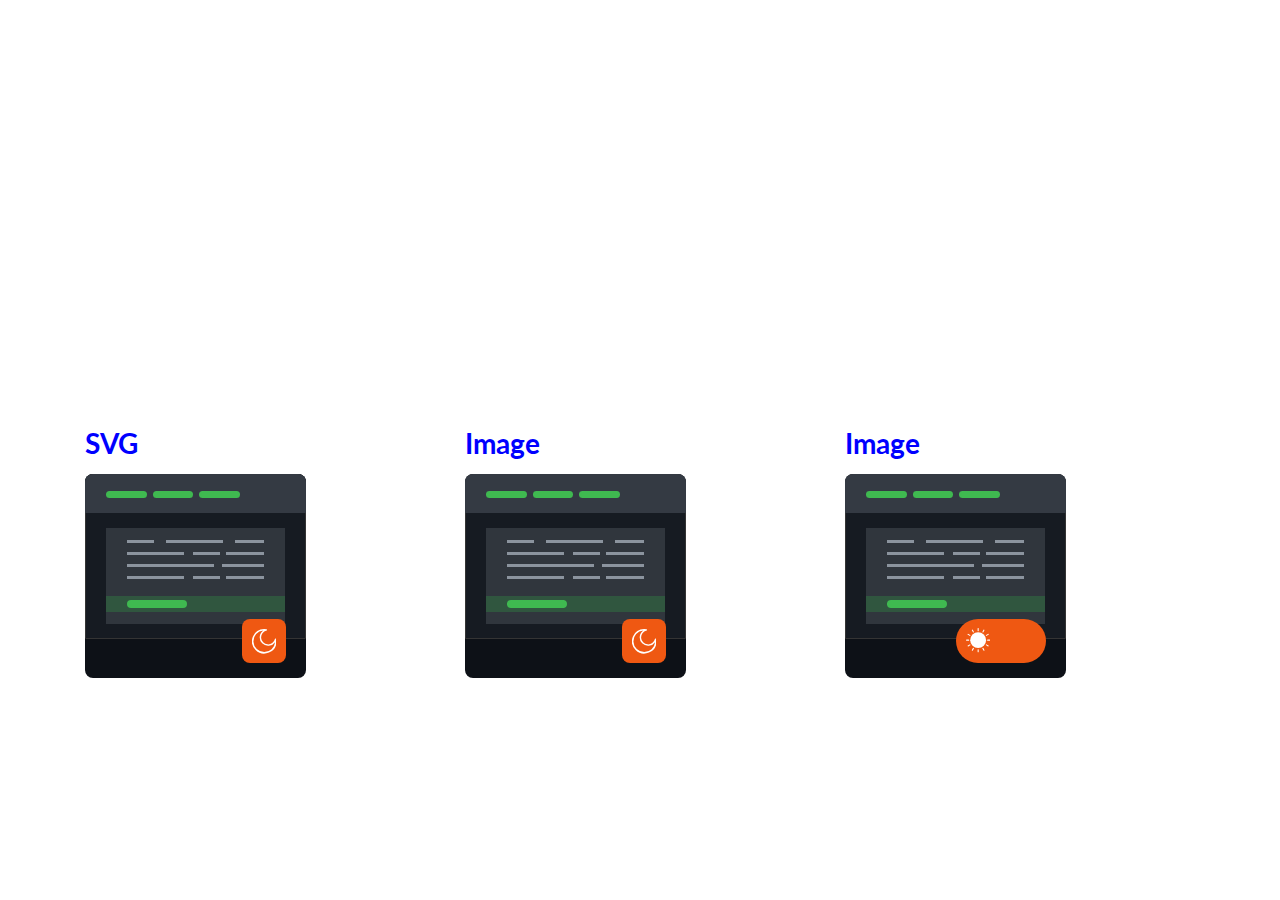
<file: index.html>
<!DOCTYPE html>
<!--[if lt IE 7]> <html class="no-js lt-ie9 lt-ie8 lt-ie7"> <![endif]-->
<!--[if IE 7]> <html class="no-js lt-ie9 lt-ie8"> <![endif]-->
<!--[if IE 8]> <html class="no-js lt-ie9"> <![endif]-->
<!--[if gt IE 8]> <!-->
<html lang="zxx">
<!--
<![endif]-->

<head>
    <!-- TITLE OF SITE -->
    <title>Dark and Light Bootstrap 5 Template</title>

    <meta charset="utf-8">
    <meta http-equiv="X-UA-Compatible" content="IE=edge">
    <meta name="description" content="Dark - White Bootstrap 5 Template">
    <meta name="keywords" content="Dark, Marketplace, multipage, responsive, html template">
    <meta name="author" content="digikon">
    <meta name="viewport" content="width=device-width, initial-scale=1, maximum-scale=1">

    <!-- Favicons -->
    <link rel="icon" type="image/png" href="images/favicon.png">


    <!-- CSS Begins
    ================================================== -->
    <!--BootStrap -->
    <link href="css/bootstrap.min.css" rel="stylesheet">
    <link href="css/normalize.css" rel="stylesheet">

    <!-- Main Style -->
    <link href="style.css" rel="stylesheet">
    <link href="css/responsive.css" rel="stylesheet">

    <!--[if IE]>
        <script src="https://cdnjs.cloudflare.com/ajax/libs/html5shiv/3.7.3/html5shiv.min.js"></script>
        <script src="https://cdnjs.cloudflare.com/ajax/libs/respond.js/1.4.2/respond.min.js"></script>
        <![endif]-->

</head>

<body>

    <section>
        <div class="container">
            <div class="row">
                <div class="col-md-4 col-sm-12">
                    <h3> SVG </h3>
                    <div class="darkwhitemode">
                        <label class="moon_btn">
                            <input type="checkbox" class="moon-toggle">
                            <svg id="moon" xmlns="http://www.w3.org/2000/svg" width="24.519" height="24.519"
                                viewBox="0 0 24.519 24.519">
                                <g id="Group_958" data-name="Group 958" transform="translate(0 0)">
                                    <path id="Path_676" data-name="Path 676"
                                        d="M24.312,10.009a.718.718,0,0,0-1.406-.03,6.977,6.977,0,1,1-8.366-8.366A.718.718,0,0,0,14.51.207,12.36,12.36,0,0,0,12.26,0,12.26,12.26,0,0,0,3.591,20.928,12.26,12.26,0,0,0,24.519,12.26,12.375,12.375,0,0,0,24.312,10.009ZM12.26,23.082a10.823,10.823,0,0,1-.908-21.608A8.412,8.412,0,1,0,23.045,13.168,10.838,10.838,0,0,1,12.26,23.082Z"
                                        transform="translate(0 0)" fill="#fff"></path>
                                </g>
                            </svg>
                        </label>
                        <!-- . moon button -->

                        <div class="darkwhite-box">
                            <svg xmlns="http://www.w3.org/2000/svg" width="221" height="204" viewBox="0 0 221 204">
                                <g id="Group_1820" data-name="Group 1820" transform="translate(-336 -1051)">
                                    <rect id="Rectangle_563" data-name="Rectangle 563" width="221" height="204" rx="8"
                                        transform="translate(336 1051)" fill="#0d1117"></rect>
                                    <g id="Rectangle_568" data-name="Rectangle 568" transform="translate(336 1051)"
                                        fill="#161b22" stroke="#343434" stroke-width="1">
                                        <path
                                            d="M8,0H213a8,8,0,0,1,8,8V165a0,0,0,0,1,0,0H0a0,0,0,0,1,0,0V8A8,8,0,0,1,8,0Z"
                                            stroke="none"></path>
                                        <path
                                            d="M8,.5H213A7.5,7.5,0,0,1,220.5,8V164a.5.5,0,0,1-.5.5H1a.5.5,0,0,1-.5-.5V8A7.5,7.5,0,0,1,8,.5Z"
                                            fill="none"></path>
                                    </g>
                                    <path id="Rectangle_564" data-name="Rectangle 564"
                                        d="M8,0H213a8,8,0,0,1,8,8V39a0,0,0,0,1,0,0H0a0,0,0,0,1,0,0V8A8,8,0,0,1,8,0Z"
                                        transform="translate(336 1051)" fill="#343a43"></path>
                                    <rect id="Rectangle_565" data-name="Rectangle 565" width="41" height="7" rx="3.5"
                                        transform="translate(357 1068)" fill="#3fb950"></rect>
                                    <rect id="Rectangle_566" data-name="Rectangle 566" width="40" height="7" rx="3.5"
                                        transform="translate(404 1068)" fill="#3fb950"></rect>
                                    <rect id="Rectangle_567" data-name="Rectangle 567" width="41" height="7" rx="3.5"
                                        transform="translate(450 1068)" fill="#3fb950"></rect>
                                    <rect id="Rectangle_569" data-name="Rectangle 569" width="179" height="96"
                                        transform="translate(357 1105)" fill="#30363d"></rect>
                                    <rect id="Rectangle_570" data-name="Rectangle 570" width="27" height="3"
                                        transform="translate(378 1117)" fill="#8b949e"></rect>
                                    <rect id="Rectangle_574" data-name="Rectangle 574" width="27" height="3"
                                        transform="translate(444 1129)" fill="#8b949e"></rect>
                                    <rect id="Rectangle_579" data-name="Rectangle 579" width="27" height="3"
                                        transform="translate(444 1153)" fill="#8b949e"></rect>
                                    <rect id="Rectangle_576" data-name="Rectangle 576" width="87" height="3"
                                        transform="translate(378 1141)" fill="#8b949e"></rect>
                                    <rect id="Rectangle_575" data-name="Rectangle 575" width="38" height="3"
                                        transform="translate(477 1129)" fill="#8b949e"></rect>
                                    <rect id="Rectangle_580" data-name="Rectangle 580" width="38" height="3"
                                        transform="translate(477 1153)" fill="#8b949e"></rect>
                                    <rect id="Rectangle_572" data-name="Rectangle 572" width="29" height="3"
                                        transform="translate(486 1117)" fill="#8b949e"></rect>
                                    <rect id="Rectangle_577" data-name="Rectangle 577" width="42" height="3"
                                        transform="translate(473 1141)" fill="#8b949e"></rect>
                                    <rect id="Rectangle_571" data-name="Rectangle 571" width="57" height="3"
                                        transform="translate(417 1117)" fill="#8b949e"></rect>
                                    <rect id="Rectangle_573" data-name="Rectangle 573" width="57" height="3"
                                        transform="translate(378 1129)" fill="#8b949e"></rect>
                                    <rect id="Rectangle_578" data-name="Rectangle 578" width="57" height="3"
                                        transform="translate(378 1153)" fill="#8b949e"></rect>
                                    <rect id="Rectangle_581" data-name="Rectangle 581" width="179" height="16"
                                        transform="translate(357 1173)" fill="#30563f"></rect>
                                    <rect id="Rectangle_582" data-name="Rectangle 582" width="60" height="8" rx="4"
                                        transform="translate(378 1177)" fill="#3fb950"></rect>
                                </g>
                            </svg>
                            <!-- ./ svg -->
                        </div>
                        <!-- ./ darkwhite-box -->
                    </div>
                    <!-- ./ darkwhitemode -->
                </div>
                <!-- ./ col-md-4 col-sm-12 -->

                <div class="col-md-4 col-sm-12">
                    <h3> Image</h3>
                    <div class="darkwhitemode-two">
                        <label class="moon_btn">
                            <input type="checkbox" class="moon-toggle-two">
                            <svg id="moon" xmlns="http://www.w3.org/2000/svg" width="24.519" height="24.519"
                                viewBox="0 0 24.519 24.519">
                                <g id="Group_958" data-name="Group 958" transform="translate(0 0)">
                                    <path id="Path_676" data-name="Path 676"
                                        d="M24.312,10.009a.718.718,0,0,0-1.406-.03,6.977,6.977,0,1,1-8.366-8.366A.718.718,0,0,0,14.51.207,12.36,12.36,0,0,0,12.26,0,12.26,12.26,0,0,0,3.591,20.928,12.26,12.26,0,0,0,24.519,12.26,12.375,12.375,0,0,0,24.312,10.009ZM12.26,23.082a10.823,10.823,0,0,1-.908-21.608A8.412,8.412,0,1,0,23.045,13.168,10.838,10.838,0,0,1,12.26,23.082Z"
                                        transform="translate(0 0)" fill="#fff"></path>
                                </g>
                            </svg>
                        </label>
                        <!-- . moon button -->

                        <div class="darkwhite-box">
                            <img src="images/dark.png" alt="">
                            <img src="images/white.png" alt="">
                        </div>
                        <!-- ./ darkwhite-box -->
                    </div>
                    <!-- ./ darkwhitemode two-->
                </div>
                <!-- ./ col-md-4 col-sm-12 -->

                <div class="col-md-4 col-sm-12">
                    <h3> Image </h3>
                    <div class="darkwhitemode-three">
                        <label class="moon_btn">
                            <input type="checkbox" class="moon-toggle-three">
                            <div class="dw-toggle-btn">
                                <svg xmlns="http://www.w3.org/2000/svg" width="24.312" height="24.312"
                                    viewBox="0 0 54.312 54.312">
                                    <circle id="style-1-light" cx="17.71" cy="17.71" r="17.71"
                                        transform="translate(9.446 9.446)" fill="#fff"></circle>
                                    <g id="Group_1174" data-name="Group 1174">
                                        <path id="style-1-light"
                                            d="M235.847,7.084A1.181,1.181,0,0,0,237.027,5.9V1.181a1.181,1.181,0,1,0-2.361,0V5.9A1.181,1.181,0,0,0,235.847,7.084Z"
                                            transform="translate(-208.691)" fill="#fff"></path>
                                        <path id="style-1-light"
                                            d="M235.847,426.667a1.181,1.181,0,0,0-1.181,1.181v4.723a1.181,1.181,0,0,0,2.361,0v-4.723A1.181,1.181,0,0,0,235.847,426.667Z"
                                            transform="translate(-208.691 -379.439)" fill="#fff"></path>
                                        <path id="style-1-light"
                                            d="M432.57,234.667h-4.723a1.181,1.181,0,1,0,0,2.361h4.723a1.181,1.181,0,0,0,0-2.361Z"
                                            transform="translate(-379.438 -208.692)" fill="#fff"></path>
                                        <path id="style-1-light"
                                            d="M7.084,235.847A1.181,1.181,0,0,0,5.9,234.666H1.181a1.181,1.181,0,1,0,0,2.361H5.9A1.181,1.181,0,0,0,7.084,235.847Z"
                                            transform="translate(0 -208.691)" fill="#fff"></path>
                                        <path id="style-1-light"
                                            d="M119.9,37.359a1.18,1.18,0,0,0,1.025.59,1.164,1.164,0,0,0,.59-.158,1.181,1.181,0,0,0,.432-1.613l-2.361-4.09a1.181,1.181,0,0,0-2.045,1.181Z"
                                            transform="translate(-104.395 -28.018)" fill="#fff"></path>
                                        <path id="style-1-light"
                                            d="M332.9,401.583a1.181,1.181,0,0,0-2.045,1.181l2.361,4.09a1.18,1.18,0,0,0,1.025.59,1.164,1.164,0,0,0,.59-.158,1.181,1.181,0,0,0,.432-1.613Z"
                                            transform="translate(-294.096 -356.612)" fill="#fff"></path>
                                        <path id="style-1-light"
                                            d="M402.117,121.864a1.164,1.164,0,0,0,.59-.158l4.09-2.361a1.181,1.181,0,0,0-1.095-2.092q-.044.023-.086.05l-4.09,2.361a1.181,1.181,0,0,0,.59,2.2v0Z"
                                            transform="translate(-356.557 -104.154)" fill="#fff"></path>
                                        <path id="style-1-light"
                                            d="M36.125,330.633l-4.09,2.361a1.181,1.181,0,0,0,.59,2.2,1.164,1.164,0,0,0,.59-.158l4.09-2.361a1.181,1.181,0,1,0-1.095-2.092q-.044.023-.086.05Z"
                                            transform="translate(-27.964 -293.873)" fill="#fff"></path>
                                        <path id="style-1-light"
                                            d="M31.67,119.325l4.09,2.361a1.164,1.164,0,0,0,.588.158,1.181,1.181,0,0,0,.59-2.2l-4.09-2.361a1.181,1.181,0,0,0-1.267,1.993q.042.027.086.05Z"
                                            transform="translate(-27.599 -104.135)" fill="#fff"></path>
                                        <path id="style-1-light"
                                            d="M406.453,332.976l-4.09-2.361a1.181,1.181,0,0,0-1.267,1.993c.028.018.057.034.086.05l4.09,2.361a1.164,1.164,0,0,0,.59.158,1.181,1.181,0,0,0,.59-2.2v0Z"
                                            transform="translate(-356.212 -293.855)" fill="#fff"></path>
                                        <path id="style-1-light"
                                            d="M331.27,37.793a1.164,1.164,0,0,0,.59.158,1.181,1.181,0,0,0,1.025-.59l2.361-4.09a1.181,1.181,0,0,0-2.045-1.181l-2.361,4.09A1.181,1.181,0,0,0,331.27,37.793Z"
                                            transform="translate(-294.078 -28.02)" fill="#fff"></path>
                                        <path id="style-1-light"
                                            d="M121.465,401.1a1.181,1.181,0,0,0-1.613.432l-2.361,4.09a1.181,1.181,0,0,0,.432,1.613,1.164,1.164,0,0,0,.59.158,1.181,1.181,0,0,0,1.025-.59l2.361-4.09a1.181,1.181,0,0,0-.434-1.612Z"
                                            transform="translate(-104.345 -356.557)" fill="#fff"></path>
                                    </g>
                                </svg>
                                <svg xmlns="http://www.w3.org/2000/svg" width="24.335" height="24.288"
                                    viewBox="0 0 52.335 55.288">
                                    <path id="style-1-light" data-name="moon (2)"
                                        d="M27.664,55.285A26.915,26.915,0,0,0,52.358,39.709a21.107,21.107,0,0,1-8.9,1.756A21.743,21.743,0,0,1,21.741,19.746,22.508,22.508,0,0,1,33.453.329,41.274,41.274,0,0,0,27.664,0a27.641,27.641,0,0,0,0,55.283Zm0,0"
                                        transform="translate(-0.023 0.001)" fill="#fff"></path>
                                </svg>
                            </div>
                        </label>
                        <!-- . moon button -->

                        <div class="darkwhite-box">
                            <img src="images/dark.png" alt="">
                            <img src="images/white.png" alt="">
                        </div>
                        <!-- ./ darkwhite-box -->
                    </div>
                    <!-- ./ darkwhitemode three-->
                </div>
                <!-- ./ col-md-4 col-sm-12 -->
            </div>
            <!-- ./row -->
        </div>
        <!-- ./container -->
    </section>
    <!-- End: Section
    ========================================-->



    <!-- Scripts
    ========================================-->
    <!-- jquery -->
    <script src="js/jquery-1.12.4.min.js"></script>
    <!-- Bootstrap -->
    <script src="js/bootstrap.min.js"></script>


    <!-- Custom Scripts
    ========================================-->
    <script src="js/main.js"></script>



</body>

</html>
</file>
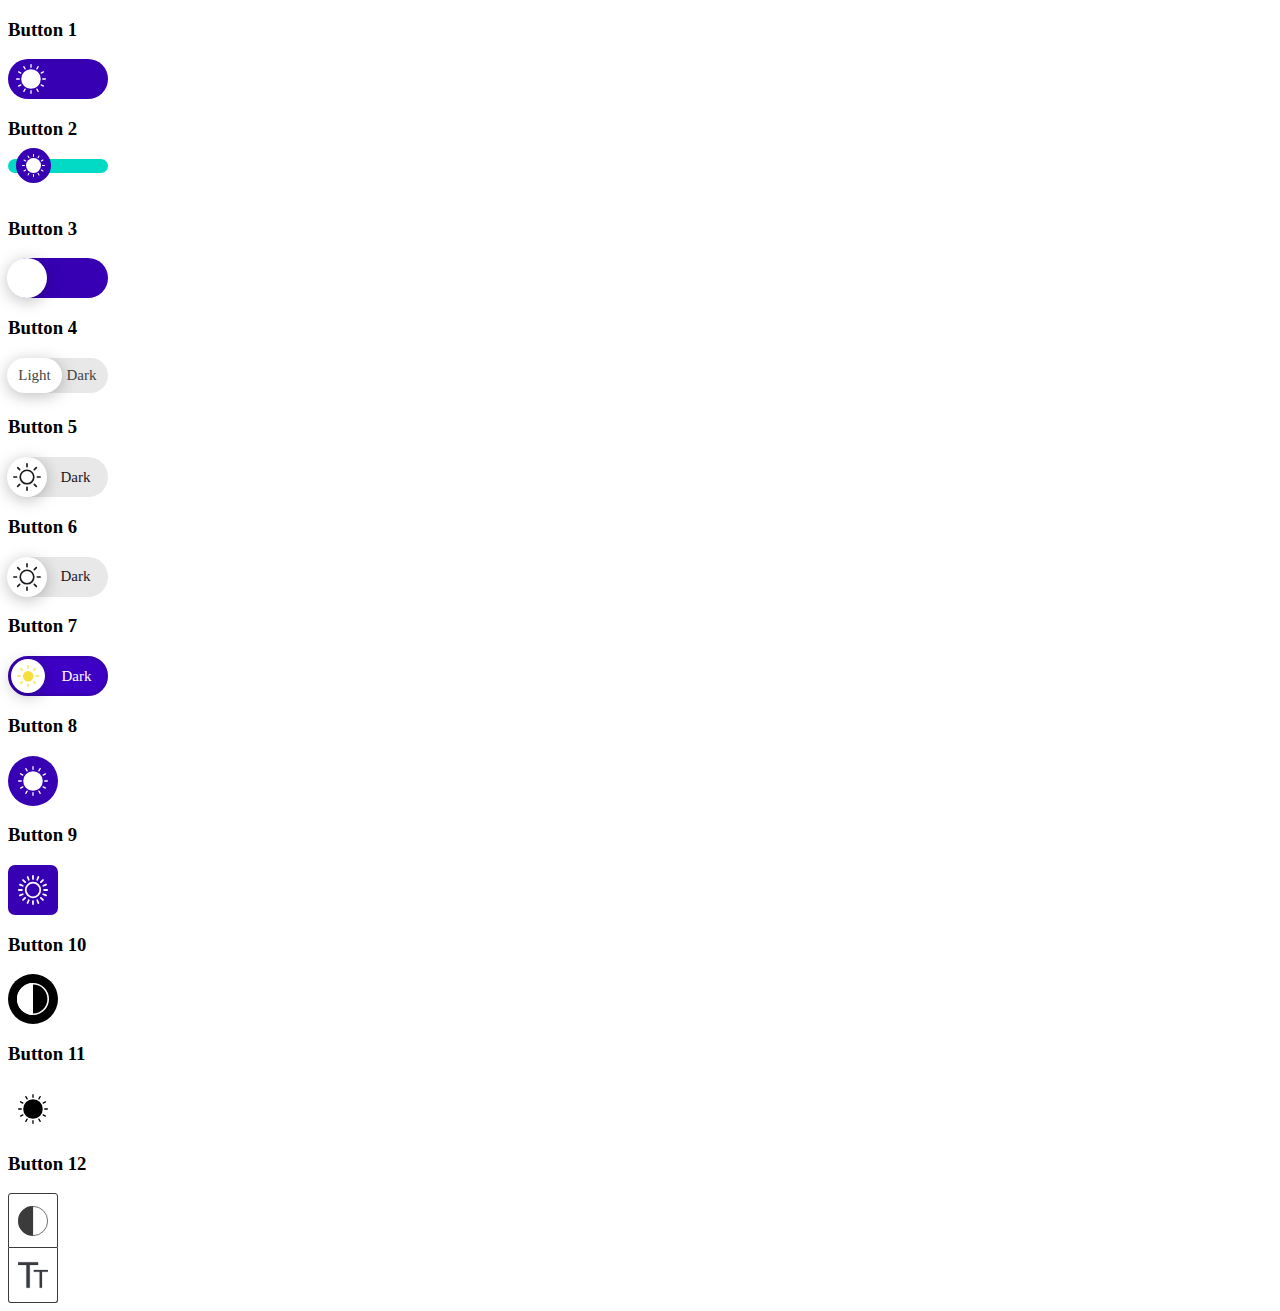
<file: darklup_button/index.html>
<!DOCTYPE html>
<html lang="en">
<head>
    <meta charset="UTF-8">
    <title>Title</title>
    <link rel="stylesheet" href="style.css"/>
</head>
<body>

<h3>Button 1</h3>

<div class="darklup-switch-container darklup-dark-ignore">
    <label class="darklup-switch style1 darklup-dark-ignore">
    <input type="checkbox" class="toggle-checkbox switch-trigger">
    <div class="toggle-btn darklup-dark-ignore">
        <svg xmlns="http://www.w3.org/2000/svg" width="54.312" height="54.312" viewBox="0 0 54.312 54.312">
            <circle id="style-1-light" cx="17.71" cy="17.71" r="17.71" transform="translate(9.446 9.446)" fill="#fff"/>
            <g id="Group_1174" data-name="Group 1174">
                <path id="style-1-light"
                      d="M235.847,7.084A1.181,1.181,0,0,0,237.027,5.9V1.181a1.181,1.181,0,1,0-2.361,0V5.9A1.181,1.181,0,0,0,235.847,7.084Z"
                      transform="translate(-208.691)" fill="#fff"/>
                <path id="style-1-light"
                      d="M235.847,426.667a1.181,1.181,0,0,0-1.181,1.181v4.723a1.181,1.181,0,0,0,2.361,0v-4.723A1.181,1.181,0,0,0,235.847,426.667Z"
                      transform="translate(-208.691 -379.439)" fill="#fff"/>
                <path id="style-1-light"
                      d="M432.57,234.667h-4.723a1.181,1.181,0,1,0,0,2.361h4.723a1.181,1.181,0,0,0,0-2.361Z"
                      transform="translate(-379.438 -208.692)" fill="#fff"/>
                <path id="style-1-light"
                      d="M7.084,235.847A1.181,1.181,0,0,0,5.9,234.666H1.181a1.181,1.181,0,1,0,0,2.361H5.9A1.181,1.181,0,0,0,7.084,235.847Z"
                      transform="translate(0 -208.691)" fill="#fff"/>
                <path id="style-1-light"
                      d="M119.9,37.359a1.18,1.18,0,0,0,1.025.59,1.164,1.164,0,0,0,.59-.158,1.181,1.181,0,0,0,.432-1.613l-2.361-4.09a1.181,1.181,0,0,0-2.045,1.181Z"
                      transform="translate(-104.395 -28.018)" fill="#fff"/>
                <path id="style-1-light"
                      d="M332.9,401.583a1.181,1.181,0,0,0-2.045,1.181l2.361,4.09a1.18,1.18,0,0,0,1.025.59,1.164,1.164,0,0,0,.59-.158,1.181,1.181,0,0,0,.432-1.613Z"
                      transform="translate(-294.096 -356.612)" fill="#fff"/>
                <path id="style-1-light"
                      d="M402.117,121.864a1.164,1.164,0,0,0,.59-.158l4.09-2.361a1.181,1.181,0,0,0-1.095-2.092q-.044.023-.086.05l-4.09,2.361a1.181,1.181,0,0,0,.59,2.2v0Z"
                      transform="translate(-356.557 -104.154)" fill="#fff"/>
                <path id="style-1-light"
                      d="M36.125,330.633l-4.09,2.361a1.181,1.181,0,0,0,.59,2.2,1.164,1.164,0,0,0,.59-.158l4.09-2.361a1.181,1.181,0,1,0-1.095-2.092q-.044.023-.086.05Z"
                      transform="translate(-27.964 -293.873)" fill="#fff"/>
                <path id="style-1-light"
                      d="M31.67,119.325l4.09,2.361a1.164,1.164,0,0,0,.588.158,1.181,1.181,0,0,0,.59-2.2l-4.09-2.361a1.181,1.181,0,0,0-1.267,1.993q.042.027.086.05Z"
                      transform="translate(-27.599 -104.135)" fill="#fff"/>
                <path id="style-1-light"
                      d="M406.453,332.976l-4.09-2.361a1.181,1.181,0,0,0-1.267,1.993c.028.018.057.034.086.05l4.09,2.361a1.164,1.164,0,0,0,.59.158,1.181,1.181,0,0,0,.59-2.2v0Z"
                      transform="translate(-356.212 -293.855)" fill="#fff"/>
                <path id="style-1-light"
                      d="M331.27,37.793a1.164,1.164,0,0,0,.59.158,1.181,1.181,0,0,0,1.025-.59l2.361-4.09a1.181,1.181,0,0,0-2.045-1.181l-2.361,4.09A1.181,1.181,0,0,0,331.27,37.793Z"
                      transform="translate(-294.078 -28.02)" fill="#fff"/>
                <path id="style-1-light"
                      d="M121.465,401.1a1.181,1.181,0,0,0-1.613.432l-2.361,4.09a1.181,1.181,0,0,0,.432,1.613,1.164,1.164,0,0,0,.59.158,1.181,1.181,0,0,0,1.025-.59l2.361-4.09a1.181,1.181,0,0,0-.434-1.612Z"
                      transform="translate(-104.345 -356.557)" fill="#fff"/>
            </g>
        </svg>
        <svg xmlns="http://www.w3.org/2000/svg" width="52.335" height="55.288" viewBox="0 0 52.335 55.288">
            <path id="style-1-light" data-name="moon (2)"
                  d="M27.664,55.285A26.915,26.915,0,0,0,52.358,39.709a21.107,21.107,0,0,1-8.9,1.756A21.743,21.743,0,0,1,21.741,19.746,22.508,22.508,0,0,1,33.453.329,41.274,41.274,0,0,0,27.664,0a27.641,27.641,0,0,0,0,55.283Zm0,0"
                  transform="translate(-0.023 0.001)" fill="#fff"/>
        </svg>
    </div>
    </label>
</div>




<h3>Button 2</h3>


<div class="darklup-switch-container darklup-dark-ignore">
    <label class="darklup-switch style2 darklup-dark-ignore">
    <input type="checkbox" class="toggle-checkbox switch-trigger">
    <div class="toggle-btn darklup-dark-ignore">
        <div class="plate darklup-dark-ignore">
            <svg xmlns="http://www.w3.org/2000/svg" width="54.312" height="54.312" viewBox="0 0 54.312 54.312">
                <circle id="style-2-light" cx="17.71" cy="17.71" r="17.71" transform="translate(9.446 9.446)"
                        fill="#fff"/>
                <g id="Group_1174" data-name="Group 1174">
                    <path id="style-2-light"
                          d="M235.847,7.084A1.181,1.181,0,0,0,237.027,5.9V1.181a1.181,1.181,0,1,0-2.361,0V5.9A1.181,1.181,0,0,0,235.847,7.084Z"
                          transform="translate(-208.691)" fill="#fff"/>
                    <path id="style-2-light"
                          d="M235.847,426.667a1.181,1.181,0,0,0-1.181,1.181v4.723a1.181,1.181,0,0,0,2.361,0v-4.723A1.181,1.181,0,0,0,235.847,426.667Z"
                          transform="translate(-208.691 -379.439)" fill="#fff"/>
                    <path id="style-2-light"
                          d="M432.57,234.667h-4.723a1.181,1.181,0,1,0,0,2.361h4.723a1.181,1.181,0,0,0,0-2.361Z"
                          transform="translate(-379.438 -208.692)" fill="#fff"/>
                    <path id="style-2-light"
                          d="M7.084,235.847A1.181,1.181,0,0,0,5.9,234.666H1.181a1.181,1.181,0,1,0,0,2.361H5.9A1.181,1.181,0,0,0,7.084,235.847Z"
                          transform="translate(0 -208.691)" fill="#fff"/>
                    <path id="style-2-light"
                          d="M119.9,37.359a1.18,1.18,0,0,0,1.025.59,1.164,1.164,0,0,0,.59-.158,1.181,1.181,0,0,0,.432-1.613l-2.361-4.09a1.181,1.181,0,0,0-2.045,1.181Z"
                          transform="translate(-104.395 -28.018)" fill="#fff"/>
                    <path id="style-2-light"
                          d="M332.9,401.583a1.181,1.181,0,0,0-2.045,1.181l2.361,4.09a1.18,1.18,0,0,0,1.025.59,1.164,1.164,0,0,0,.59-.158,1.181,1.181,0,0,0,.432-1.613Z"
                          transform="translate(-294.096 -356.612)" fill="#fff"/>
                    <path id="style-2-light"
                          d="M402.117,121.864a1.164,1.164,0,0,0,.59-.158l4.09-2.361a1.181,1.181,0,0,0-1.095-2.092q-.044.023-.086.05l-4.09,2.361a1.181,1.181,0,0,0,.59,2.2v0Z"
                          transform="translate(-356.557 -104.154)" fill="#fff"/>
                    <path id="style-2-light"
                          d="M36.125,330.633l-4.09,2.361a1.181,1.181,0,0,0,.59,2.2,1.164,1.164,0,0,0,.59-.158l4.09-2.361a1.181,1.181,0,1,0-1.095-2.092q-.044.023-.086.05Z"
                          transform="translate(-27.964 -293.873)" fill="#fff"/>
                    <path id="style-2-light"
                          d="M31.67,119.325l4.09,2.361a1.164,1.164,0,0,0,.588.158,1.181,1.181,0,0,0,.59-2.2l-4.09-2.361a1.181,1.181,0,0,0-1.267,1.993q.042.027.086.05Z"
                          transform="translate(-27.599 -104.135)" fill="#fff"/>
                    <path id="style-2-light"
                          d="M406.453,332.976l-4.09-2.361a1.181,1.181,0,0,0-1.267,1.993c.028.018.057.034.086.05l4.09,2.361a1.164,1.164,0,0,0,.59.158,1.181,1.181,0,0,0,.59-2.2v0Z"
                          transform="translate(-356.212 -293.855)" fill="#fff"/>
                    <path id="style-2-light"
                          d="M331.27,37.793a1.164,1.164,0,0,0,.59.158,1.181,1.181,0,0,0,1.025-.59l2.361-4.09a1.181,1.181,0,0,0-2.045-1.181l-2.361,4.09A1.181,1.181,0,0,0,331.27,37.793Z"
                          transform="translate(-294.078 -28.02)" fill="#fff"/>
                    <path id="style-2-light"
                          d="M121.465,401.1a1.181,1.181,0,0,0-1.613.432l-2.361,4.09a1.181,1.181,0,0,0,.432,1.613,1.164,1.164,0,0,0,.59.158,1.181,1.181,0,0,0,1.025-.59l2.361-4.09a1.181,1.181,0,0,0-.434-1.612Z"
                          transform="translate(-104.345 -356.557)" fill="#fff"/>
                </g>
            </svg>
            <svg xmlns="http://www.w3.org/2000/svg" width="52.335" height="55.288" viewBox="0 0 52.335 55.288">
                <path id="style-2-light" data-name="moon (2)"
                      d="M27.664,55.285A26.915,26.915,0,0,0,52.358,39.709a21.107,21.107,0,0,1-8.9,1.756A21.743,21.743,0,0,1,21.741,19.746,22.508,22.508,0,0,1,33.453.329,41.274,41.274,0,0,0,27.664,0a27.641,27.641,0,0,0,0,55.283Zm0,0"
                      transform="translate(-0.023 0.001)" fill="#fff"/>
            </svg>
        </div>

    </div>
    </label>
</div>




<h3>Button 3</h3>


<div class="darklup-switch-container darklup-dark-ignore">
    <label class="darklup-switch style3 darklup-dark-ignore" >
    <input type="checkbox" class="toggle-checkbox switch-trigger">
    <div class="toggle-btn darklup-dark-ignore">
        <div class="plate darklup-dark-ignore"></div>
    </div>
    </label>
</div>



<h3>Button 4</h3>

<div class="darklup-switch-container darklup-dark-ignore">
    <label class="darklup-switch style4 darklup-dark-ignore" >
    <input type="checkbox" class="toggle-checkbox switch-trigger">

    <div class="left-placeholder darklup-dark-ignore">
        <span class="darklup-dark-ignore"></span>
    </div>
    <div class="right-placeholder darklup-dark-ignore">
        <span class="darklup-dark-ignore"></span>
    </div>
    <div class="toggle-btn darklup-dark-ignore">
        <div class="plate darklup-dark-ignore">
            <span class="darklup-dark-ignore"></span>
            <span class="darklup-dark-ignore"></span>
        </div>
    </div>
    </label>
</div>



<h3>Button 5</h3>


<div class="darklup-switch-container darklup-dark-ignore">
    <label class="darklup-switch style5 darklup-dark-ignore" >
    <input type="checkbox" class="toggle-checkbox switch-trigger">
    <div class="right-placeholder darklup-dark-ignore">
        <span class="darklup-dark-ignore"></span>
    </div>
    <div class="toggle-btn darklup-dark-ignore">
        <div class="plate darklup-dark-ignore">
            <svg xmlns="http://www.w3.org/2000/svg" width="28.295" height="28.295" viewBox="0 0 28.295 28.295">
                <path id="style-5-light"
                      d="M124.682,117a7.682,7.682,0,1,0,7.682,7.682A7.69,7.69,0,0,0,124.682,117Zm0,13.705a6.024,6.024,0,1,1,6.024-6.024A6.031,6.031,0,0,1,124.682,130.705Z"
                      transform="translate(-110.534 -110.534)"/>
                <path id="style-5-light"
                      d="M241.829,4.512a.829.829,0,0,0,.829-.829V.829a.829.829,0,1,0-1.658,0V3.683A.829.829,0,0,0,241.829,4.512Z"
                      transform="translate(-227.681 0)"/>
                <path id="style-5-light" d="M434.04,241h-2.854a.829.829,0,0,0,0,1.658h2.854a.829.829,0,1,0,0-1.658Z"
                      transform="translate(-406.574 -227.681)"/>
                <path id="style-5-light"
                      d="M241.829,430.357a.829.829,0,0,0-.829.829v2.854a.829.829,0,1,0,1.658,0v-2.854A.829.829,0,0,0,241.829,430.357Z"
                      transform="translate(-227.681 -406.574)"/>
                <path id="style-5-light"
                      d="M4.512,241.829A.829.829,0,0,0,3.683,241H.829a.829.829,0,1,0,0,1.658H3.683A.829.829,0,0,0,4.512,241.829Z"
                      transform="translate(0 -227.681)"/>
                <path id="style-5-light"
                      d="M375.724,74.262a.826.826,0,0,0,.586-.243L378.329,72a.829.829,0,0,0-1.172-1.172l-2.018,2.018a.829.829,0,0,0,.586,1.415Z"
                      transform="translate(-354.177 -66.686)"/>
                <path id="style-5-light"
                      d="M376.311,375.14a.829.829,0,1,0-1.172,1.172l2.018,2.018a.829.829,0,0,0,1.172-1.172Z"
                      transform="translate(-354.177 -354.179)"/>
                <path id="style-5-light"
                      d="M72.847,375.138l-2.018,2.018A.829.829,0,1,0,72,378.329l2.018-2.018a.829.829,0,1,0-1.172-1.172Z"
                      transform="translate(-66.686 -354.177)"/>
                <path id="style-5-light"
                      d="M72.847,74.02a.829.829,0,0,0,1.172-1.172L72,70.829A.829.829,0,0,0,70.829,72Z"
                      transform="translate(-66.686 -66.686)"/>
            </svg>
            <svg xmlns="http://www.w3.org/2000/svg" width="26.304" height="26.304" viewBox="0 0 26.304 26.304">
                <g transform="translate(0 0)">
                    <path id="style-5-light"
                          d="M26.082,10.738a.771.771,0,0,0-1.509-.032A7.485,7.485,0,1,1,15.6,1.731.771.771,0,0,0,15.566.222,13.26,13.26,0,0,0,13.152,0a13.152,13.152,0,0,0-9.3,22.452,13.152,13.152,0,0,0,22.452-9.3A13.276,13.276,0,0,0,26.082,10.738ZM13.152,24.762a11.611,11.611,0,0,1-.974-23.181A9.024,9.024,0,1,0,24.722,14.126,11.627,11.627,0,0,1,13.152,24.762Z"
                          transform="translate(0 0)" fill="#1b171c"/>
                </g>
            </svg>

        </div>
    </div>
    </label>
</div>





<h3>Button 6</h3>


<div class="darklup-switch-container darklup-dark-ignore">
    <label class="darklup-switch style6 darklup-dark-ignore" >
    <input type="checkbox" class="toggle-checkbox switch-trigger">
    <div class="right-placeholder darklup-dark-ignore">
        <span class="darklup-dark-ignore"></span>
    </div>
    <div class="toggle-btn darklup-dark-ignore">
        <div class="plate darklup-dark-ignore">
            <svg xmlns="http://www.w3.org/2000/svg" width="28.295" height="28.295" viewBox="0 0 28.295 28.295">
                <path id="style-6-light"
                      d="M124.682,117a7.682,7.682,0,1,0,7.682,7.682A7.69,7.69,0,0,0,124.682,117Zm0,13.705a6.024,6.024,0,1,1,6.024-6.024A6.031,6.031,0,0,1,124.682,130.705Z"
                      transform="translate(-110.534 -110.534)"/>
                <path id="style-6-light"
                      d="M241.829,4.512a.829.829,0,0,0,.829-.829V.829a.829.829,0,1,0-1.658,0V3.683A.829.829,0,0,0,241.829,4.512Z"
                      transform="translate(-227.681 0)"/>
                <path id="style-6-light" d="M434.04,241h-2.854a.829.829,0,0,0,0,1.658h2.854a.829.829,0,1,0,0-1.658Z"
                      transform="translate(-406.574 -227.681)"/>
                <path id="style-6-light"
                      d="M241.829,430.357a.829.829,0,0,0-.829.829v2.854a.829.829,0,1,0,1.658,0v-2.854A.829.829,0,0,0,241.829,430.357Z"
                      transform="translate(-227.681 -406.574)"/>
                <path id="style-6-light"
                      d="M4.512,241.829A.829.829,0,0,0,3.683,241H.829a.829.829,0,1,0,0,1.658H3.683A.829.829,0,0,0,4.512,241.829Z"
                      transform="translate(0 -227.681)"/>
                <path id="style-6-light"
                      d="M375.724,74.262a.826.826,0,0,0,.586-.243L378.329,72a.829.829,0,0,0-1.172-1.172l-2.018,2.018a.829.829,0,0,0,.586,1.415Z"
                      transform="translate(-354.177 -66.686)"/>
                <path id="style-6-light"
                      d="M376.311,375.14a.829.829,0,1,0-1.172,1.172l2.018,2.018a.829.829,0,0,0,1.172-1.172Z"
                      transform="translate(-354.177 -354.179)"/>
                <path id="style-6-light"
                      d="M72.847,375.138l-2.018,2.018A.829.829,0,1,0,72,378.329l2.018-2.018a.829.829,0,1,0-1.172-1.172Z"
                      transform="translate(-66.686 -354.177)"/>
                <path id="style-6-light"
                      d="M72.847,74.02a.829.829,0,0,0,1.172-1.172L72,70.829A.829.829,0,0,0,70.829,72Z"
                      transform="translate(-66.686 -66.686)"/>
            </svg>
            <svg xmlns="http://www.w3.org/2000/svg" width="26.304" height="26.304" viewBox="0 0 26.304 26.304">
                <g transform="translate(0 0)">
                    <path id="style-6-light"
                          d="M26.082,10.738a.771.771,0,0,0-1.509-.032A7.485,7.485,0,1,1,15.6,1.731.771.771,0,0,0,15.566.222,13.26,13.26,0,0,0,13.152,0a13.152,13.152,0,0,0-9.3,22.452,13.152,13.152,0,0,0,22.452-9.3A13.276,13.276,0,0,0,26.082,10.738ZM13.152,24.762a11.611,11.611,0,0,1-.974-23.181A9.024,9.024,0,1,0,24.722,14.126,11.627,11.627,0,0,1,13.152,24.762Z"
                          transform="translate(0 0)" fill="#1b171c"/>
                </g>
            </svg>

        </div>
    </div>
    </label>
</div>




<h3>Button 7</h3>


<div class="darklup-switch-container darklup-dark-ignore">
    <label class="darklup-switch style7 darklup-dark-ignore">
    <input type="checkbox" class="toggle-checkbox switch-trigger">
    <div class="right-placeholder darklup-dark-ignore">
        <span class="darklup-dark-ignore"></span>
    </div>
    <div class="toggle-btn darklup-dark-ignore">
        <div class="plate darklup-dark-ignore">
            <svg xmlns="http://www.w3.org/2000/svg" width="52.149" height="52.149" viewBox="0 0 52.149 52.149">
                <g id="Group_1315" transform="translate(-823 -2667)">
                    <g id="Group_1255" transform="translate(-0.073 -0.073)">
                        <path id="style-7-light"
                              d="M242.528,430.357A1.528,1.528,0,0,0,241,431.885v5.26a1.528,1.528,0,1,0,3.056,0v-5.26A1.528,1.528,0,0,0,242.528,430.357Z"
                              transform="translate(606.62 2280.549)" fill="#f6de3d"/>
                        <g id="Group_1254">
                            <path id="style-7-light"
                                  d="M242.528,8.316a1.528,1.528,0,0,0,1.528-1.528V1.528a1.528,1.528,0,1,0-3.056,0v5.26A1.528,1.528,0,0,0,242.528,8.316Z"
                                  transform="translate(606.62 2667.073)" fill="#f6de3d"/>
                            <path id="style-7-light"
                                  d="M437.145,241h-5.26a1.528,1.528,0,0,0,0,3.056h5.26a1.528,1.528,0,1,0,0-3.056Z"
                                  transform="translate(436.549 2450.62)" fill="#f6de3d"/>
                            <path id="style-7-light"
                                  d="M8.316,242.528A1.528,1.528,0,0,0,6.788,241H1.528a1.528,1.528,0,1,0,0,3.056h5.26A1.528,1.528,0,0,0,8.316,242.528Z"
                                  transform="translate(823.073 2450.62)" fill="#f6de3d"/>
                            <path id="style-7-light"
                                  d="M376.423,77.361a1.522,1.522,0,0,0,1.08-.447l3.719-3.719a1.528,1.528,0,0,0-2.161-2.161l-3.72,3.719a1.528,1.528,0,0,0,1.081,2.608Z"
                                  transform="translate(486.362 2603.676)" fill="#f6de3d"/>
                            <path id="style-7-light"
                                  d="M377.5,375.345a1.528,1.528,0,0,0-2.161,2.161l3.72,3.719a1.528,1.528,0,0,0,2.16-2.161Z"
                                  transform="translate(486.362 2330.36)" fill="#f6de3d"/>
                            <path id="style-7-light"
                                  d="M74.753,375.343l-3.719,3.719a1.528,1.528,0,1,0,2.161,2.161l3.719-3.719a1.528,1.528,0,0,0-2.161-2.161Z"
                                  transform="translate(759.676 2330.362)" fill="#f6de3d"/>
                            <path id="style-7-light"
                                  d="M74.753,76.914a1.528,1.528,0,0,0,2.161-2.161l-3.719-3.719a1.528,1.528,0,0,0-2.161,2.161Z"
                                  transform="translate(759.676 2603.676)" fill="#f6de3d"/>
                        </g>
                    </g>
                    <circle id="style-7-light" cx="12.5" cy="12.5" r="12.5" transform="translate(837 2681)"
                            fill="#f6de3d"/>
                </g>
            </svg>
            <svg xmlns="http://www.w3.org/2000/svg" xmlns:xlink="http://www.w3.org/1999/xlink" width="53.118"
                 height="51.845" viewBox="0 0 53.118 51.845">
                <g id="moon" transform="translate(0 0)">
                    <path id="style-7-light" data-name="moon (2)"
                          d="M23.179,51.842A25.239,25.239,0,0,1,.023,37.236a19.792,19.792,0,0,0,8.345,1.647A20.389,20.389,0,0,0,28.734,18.517,21.106,21.106,0,0,0,17.751.309,38.7,38.7,0,0,1,23.179,0a25.92,25.92,0,1,1,0,51.84Zm0,0"
                          transform="translate(4.019 0.001)" fill="#f6de3d"/>
                </g>
                <path id="style-7-light" data-name="Path 1"
                      d="M35.982,108.7c0-1.244,2.082-3.326,3.326-3.326-1.244,0-3.326-2.082-3.326-3.326,0,1.244-2.082,3.326-3.326,3.326C33.9,105.374,35.982,107.457,35.982,108.7Z"
                      transform="translate(-15.764 -94.778)" fill="#f6de3d"/>
                <path id="style-7-light" data-name="Path 3"
                      d="M35.982,108.7c0-1.244,2.082-3.326,3.326-3.326-1.244,0-3.326-2.082-3.326-3.326,0,1.244-2.082,3.326-3.326,3.326C33.9,105.374,35.982,107.457,35.982,108.7Z"
                      transform="translate(-19.807 -78.341)" fill="#f6de3d"/>
                <path id="style-7-light" data-name="Path 2"
                      d="M37.018,110.772c0-1.631,2.731-4.362,4.362-4.362-1.631,0-4.362-2.731-4.362-4.362,0,1.631-2.731,4.362-4.362,4.362C34.287,106.41,37.018,109.141,37.018,110.772Z"
                      transform="translate(-23.464 -88.101)" fill="#f6de3d"/>
            </svg>

        </div>
    </div>
    </label>
</div>




<h3>Button 8</h3>


<div class="darklup-square-switch-container darklup-dark-ignore">
    <label class="darklup-square-switch style8 darklup-dark-ignore">
    <input type="checkbox" class="toggle-checkbox switch-trigger">
    <div class="toggle-btn darklup-dark-ignore">
        <svg xmlns="http://www.w3.org/2000/svg" width="70.067" height="70.067" viewBox="0 0 70.067 70.067">
            <circle id="style-8-light" cx="22.848" cy="22.848" r="22.848" transform="translate(12.185 12.185)"
                    fill="#3b3b3b"/>
            <g>
                <path id="style-8-light"
                      d="M236.189,9.139a1.523,1.523,0,0,0,1.523-1.523V1.523a1.523,1.523,0,0,0-3.046,0V7.616A1.523,1.523,0,0,0,236.189,9.139Z"
                      transform="translate(-201.156)" fill="#3b3b3b"/>
                <path id="style-8-light"
                      d="M236.189,426.667a1.523,1.523,0,0,0-1.523,1.523v6.093a1.523,1.523,0,0,0,3.046,0V428.19A1.523,1.523,0,0,0,236.189,426.667Z"
                      transform="translate(-201.156 -365.739)" fill="#3b3b3b"/>
                <path id="style-8-light"
                      d="M434.282,234.667h-6.093a1.523,1.523,0,1,0,0,3.046h6.093a1.523,1.523,0,0,0,0-3.046Z"
                      transform="translate(-365.739 -201.157)" fill="#3b3b3b"/>
                <path id="style-8-light"
                      d="M9.139,236.189a1.523,1.523,0,0,0-1.523-1.523H1.523a1.523,1.523,0,0,0,0,3.046H7.616A1.523,1.523,0,0,0,9.139,236.189Z"
                      transform="translate(0 -201.156)" fill="#3b3b3b"/>
                <path id="style-8-light"
                      d="M120.631,39.058a1.523,1.523,0,0,0,1.322.762,1.5,1.5,0,0,0,.762-.2,1.523,1.523,0,0,0,.557-2.081l-3.046-5.276a1.523,1.523,0,0,0-2.638,1.523Z"
                      transform="translate(-100.626 -27.006)" fill="#3b3b3b"/>
                <path id="style-8-light"
                      d="M333.539,401.752a1.523,1.523,0,0,0-2.638,1.523l3.046,5.276a1.523,1.523,0,0,0,1.322.762,1.5,1.5,0,0,0,.762-.2,1.523,1.523,0,0,0,.557-2.081Z"
                      transform="translate(-283.477 -343.737)" fill="#3b3b3b"/>
                <path id="style-8-light"
                      d="M402.46,123.241a1.5,1.5,0,0,0,.762-.2l5.276-3.046a1.523,1.523,0,0,0-1.412-2.7q-.057.03-.111.064L401.7,120.4a1.523,1.523,0,0,0,.762,2.842v0Z"
                      transform="translate(-343.683 -100.393)" fill="#3b3b3b"/>
                <path id="style-8-light"
                      d="M37.482,330.685l-5.276,3.046a1.523,1.523,0,0,0,.762,2.842,1.5,1.5,0,0,0,.762-.2l5.276-3.046a1.523,1.523,0,0,0-1.412-2.7q-.057.03-.111.064Z"
                      transform="translate(-26.954 -283.263)" fill="#3b3b3b"/>
                <path id="style-8-light"
                      d="M31.854,119.972l5.276,3.046a1.5,1.5,0,0,0,.759.2,1.523,1.523,0,0,0,.762-2.842l-5.276-3.046A1.523,1.523,0,0,0,31.74,119.9q.054.034.111.064Z"
                      transform="translate(-26.602 -100.375)" fill="#3b3b3b"/>
                <path id="style-8-light"
                      d="M408.166,333.714l-5.276-3.046a1.523,1.523,0,0,0-1.634,2.571q.054.035.111.064l5.276,3.046a1.5,1.5,0,0,0,.762.2,1.523,1.523,0,0,0,.762-2.842v0Z"
                      transform="translate(-343.351 -283.245)" fill="#3b3b3b"/>
                <path id="style-8-light"
                      d="M331.44,39.617a1.5,1.5,0,0,0,.762.2,1.524,1.524,0,0,0,1.322-.762l3.046-5.276a1.523,1.523,0,0,0-2.638-1.523l-3.046,5.276A1.523,1.523,0,0,0,331.44,39.617Z"
                      transform="translate(-283.46 -27.008)" fill="#3b3b3b"/>
                <path id="style-8-light"
                      d="M122.664,401.142a1.523,1.523,0,0,0-2.081.557l-3.046,5.276a1.523,1.523,0,0,0,.557,2.081,1.5,1.5,0,0,0,.762.2,1.523,1.523,0,0,0,1.322-.762l3.046-5.276a1.523,1.523,0,0,0-.56-2.08Z"
                      transform="translate(-100.577 -343.684)" fill="#3b3b3b"/>
            </g>
        </svg>
        <svg xmlns="http://www.w3.org/2000/svg" width="65.636" height="69.339" viewBox="0 0 65.636 69.339">
            <path id="style-8-light"
                  d="M34.689,69.336A33.756,33.756,0,0,0,65.659,49.8,26.471,26.471,0,0,1,54.5,52,27.268,27.268,0,0,1,27.26,24.765,28.228,28.228,0,0,1,41.949.413,51.763,51.763,0,0,0,34.689,0a34.666,34.666,0,0,0,0,69.332Zm0,0"
                  transform="translate(-0.023 0.001)" fill="#3b3b3b"/>
        </svg>
    </div>
    </label>
</div>





<h3>Button 9</h3>



<div class="darklup-square-switch-container darklup-dark-ignore">
    <label class="darklup-square-switch style9 darklup-dark-ignore">
    <input type="checkbox" class="toggle-checkbox switch-trigger">
    <div class="toggle-btn darklup-dark-ignore">
        <svg xmlns="http://www.w3.org/2000/svg" width="66.16" height="66.16" viewBox="0 0 66.16 66.16">
            <path id="style-9-light"
                  d="M134.961,117a17.961,17.961,0,1,0,17.961,17.961A17.982,17.982,0,0,0,134.961,117Zm0,32.046a14.085,14.085,0,1,1,14.085-14.085A14.1,14.1,0,0,1,134.961,149.046Z"
                  transform="translate(-101.881 -101.881)"/>
            <path id="style-9-light"
                  d="M242.938,10.55a1.938,1.938,0,0,0,1.938-1.938V1.938a1.938,1.938,0,0,0-3.877,0V8.612A1.938,1.938,0,0,0,242.938,10.55Z"
                  transform="translate(-209.858 0)"/>
            <path id="style-9-light" d="M438.969,241h-6.674a1.938,1.938,0,0,0,0,3.877h6.674a1.938,1.938,0,0,0,0-3.877Z"
                  transform="translate(-374.747 -209.858)"/>
            <path id="style-9-light"
                  d="M242.938,430.357A1.938,1.938,0,0,0,241,432.295v6.674a1.938,1.938,0,0,0,3.877,0v-6.674A1.938,1.938,0,0,0,242.938,430.357Z"
                  transform="translate(-209.858 -374.747)"/>
            <path id="style-9-light"
                  d="M10.55,242.938A1.938,1.938,0,0,0,8.612,241H1.938a1.938,1.938,0,0,0,0,3.877H8.612A1.938,1.938,0,0,0,10.55,242.938Z"
                  transform="translate(0 -209.858)"/>
            <path id="style-9-light"
                  d="M376.834,79.182a1.931,1.931,0,0,0,1.37-.568l4.719-4.719a1.938,1.938,0,0,0-2.741-2.741l-4.719,4.719a1.938,1.938,0,0,0,1.371,3.309Z"
                  transform="translate(-326.452 -61.465)"/>
            <path id="style-9-light"
                  d="M378.2,375.465a1.938,1.938,0,0,0-2.741,2.741l4.719,4.718a1.938,1.938,0,0,0,2.741-2.741Z"
                  transform="translate(-326.452 -326.454)"/>
            <path id="style-9-light"
                  d="M75.873,375.463l-4.719,4.719a1.938,1.938,0,1,0,2.741,2.741l4.719-4.719a1.938,1.938,0,0,0-2.741-2.741Z"
                  transform="translate(-61.465 -326.452)"/>
            <path id="style-9-light"
                  d="M75.873,78.614a1.938,1.938,0,1,0,2.741-2.741L73.9,71.154A1.938,1.938,0,0,0,71.154,73.9Z"
                  transform="translate(-61.465 -61.465)"/>
            <path id="style-9-light"
                  d="M314.86,28.34a1.937,1.937,0,0,0,2.534-1.046l2.561-6.162a1.938,1.938,0,0,0-3.58-1.488l-2.561,6.162A1.938,1.938,0,0,0,314.86,28.34Z"
                  transform="translate(-273.134 -16.065)"/>
            <path id="style-9-light"
                  d="M424.7,316.375l-6.162-2.561a1.938,1.938,0,1,0-1.488,3.58l6.162,2.561a1.938,1.938,0,0,0,1.488-3.58Z"
                  transform="translate(-362.118 -273.134)"/>
            <path id="style-9-light"
                  d="M153.753,416a1.938,1.938,0,0,0-2.534,1.046l-2.561,6.162a1.938,1.938,0,1,0,3.58,1.487l2.561-6.162A1.938,1.938,0,0,0,153.753,416Z"
                  transform="translate(-129.319 -362.119)"/>
            <path id="style-9-light"
                  d="M19.645,152.238l6.162,2.561a1.938,1.938,0,0,0,1.488-3.58l-6.162-2.561a1.938,1.938,0,0,0-1.488,3.58Z"
                  transform="translate(-16.066 -129.319)"/>
            <path id="style-9-light"
                  d="M416.171,154.255a1.936,1.936,0,0,0,2.531,1.052l6.168-2.547a1.938,1.938,0,1,0-1.479-3.583l-6.168,2.547A1.938,1.938,0,0,0,416.171,154.255Z"
                  transform="translate(-362.266 -129.772)"/>
            <path id="style-9-light"
                  d="M316.985,417.223A1.938,1.938,0,0,0,313.4,418.7l2.547,6.168a1.938,1.938,0,0,0,3.583-1.479Z"
                  transform="translate(-272.776 -362.266)"/>
            <path id="style-9-light"
                  d="M28.131,314.453A1.938,1.938,0,0,0,25.6,313.4l-6.168,2.546a1.938,1.938,0,1,0,1.479,3.583l6.168-2.547A1.938,1.938,0,0,0,28.131,314.453Z"
                  transform="translate(-15.876 -272.776)"/>
            <path id="style-9-light"
                  d="M151.724,27.08a1.938,1.938,0,0,0,3.583-1.479l-2.547-6.168a1.938,1.938,0,0,0-3.583,1.479Z"
                  transform="translate(-129.773 -15.877)"/>
        </svg>

        <svg xmlns="http://www.w3.org/2000/svg" width="67.405" height="67.405" viewBox="0 0 67.405 67.405">
            <g transform="translate(0 0)">
                <path id="style-9-light"
                      d="M66.837,27.516a1.975,1.975,0,0,0-3.866-.082,19.18,19.18,0,1,1-23-23A1.975,1.975,0,0,0,39.889.569,33.979,33.979,0,0,0,33.7,0,33.7,33.7,0,0,0,9.871,57.534,33.7,33.7,0,0,0,67.405,33.7,34.021,34.021,0,0,0,66.837,27.516ZM33.7,63.456a29.754,29.754,0,0,1-2.5-59.4A23.126,23.126,0,1,0,63.352,36.2,29.8,29.8,0,0,1,33.7,63.456Z"
                      transform="translate(0 0)"/>
            </g>
        </svg>

    </div>
    </label>
</div>




<h3>Button 10</h3>



<div class="darklup-square-switch-container darklup-dark-ignore">
    <label class="darklup-square-switch style10 darklup-dark-ignore">
    <input type="checkbox" class="toggle-checkbox switch-trigger">
    <div class="toggle-btn darklup-dark-ignore">
        <svg xmlns="http://www.w3.org/2000/svg" width="40" height="40" viewBox="0 0 40 40">
            <g transform="translate(-1126 -2620)">
                <g id="style-10-light-stroke" transform="translate(1126 2620)" fill="none" stroke="#000"
                   stroke-width="2">
                    <rect width="40" height="40" rx="20" stroke="none"/>
                    <rect x="1" y="1" width="38" height="38" rx="19" fill="none"/>
                </g>
                <path id="style-10-light" d="M20,0c-.021-.06.07,40.026,0,40A20,20,0,0,1,20,0Z"
                      transform="translate(1126 2620)"/>
            </g>
        </svg>
        <svg xmlns="http://www.w3.org/2000/svg" width="40" height="40" viewBox="0 0 40 40">
            <g transform="translate(-1126 -2620)">
                <g id="style-10-light-stroke" transform="translate(1126 2620)" fill="none" stroke="#f6de3d"
                   stroke-width="2">
                    <rect width="40" height="40" rx="20" stroke="none"/>
                    <rect x="1" y="1" width="38" height="38" rx="19" fill="none"/>
                </g>
                <path id="style-10-light"
                      d="M.027,0c.021-.06-.07,40.026,0,40A19.973,19.973,0,0,0,19.973,20,19.973,19.973,0,0,0,.027,0Z"
                      transform="translate(1146.027 2620)" fill="#f6de3d"/>
            </g>
        </svg>
    </div>
    </label>
</div>



<h3>Button 11</h3>



<div class="darklup-square-switch-container darklup-dark-ignore">
    <label class="darklup-square-switch style11 darklup-dark-ignore">
    <input type="checkbox" class="toggle-checkbox switch-trigger">
    <div class="toggle-btn darklup-dark-ignore">
        <svg xmlns="http://www.w3.org/2000/svg" width="70.067" height="70.067" viewBox="0 0 70.067 70.067">
            <circle id="style-11-light" cx="22.848" cy="22.848" r="22.848" transform="translate(12.185 12.185)"
                    fill="#3b3b3b"/>
            <g>
                <path id="style-11-light"
                      d="M236.189,9.139a1.523,1.523,0,0,0,1.523-1.523V1.523a1.523,1.523,0,0,0-3.046,0V7.616A1.523,1.523,0,0,0,236.189,9.139Z"
                      transform="translate(-201.156)" fill="#3b3b3b"/>
                <path id="style-11-light"
                      d="M236.189,426.667a1.523,1.523,0,0,0-1.523,1.523v6.093a1.523,1.523,0,0,0,3.046,0V428.19A1.523,1.523,0,0,0,236.189,426.667Z"
                      transform="translate(-201.156 -365.739)" fill="#3b3b3b"/>
                <path id="style-11-light"
                      d="M434.282,234.667h-6.093a1.523,1.523,0,1,0,0,3.046h6.093a1.523,1.523,0,0,0,0-3.046Z"
                      transform="translate(-365.739 -201.157)" fill="#3b3b3b"/>
                <path id="style-11-light"
                      d="M9.139,236.189a1.523,1.523,0,0,0-1.523-1.523H1.523a1.523,1.523,0,0,0,0,3.046H7.616A1.523,1.523,0,0,0,9.139,236.189Z"
                      transform="translate(0 -201.156)" fill="#3b3b3b"/>
                <path id="style-11-light"
                      d="M120.631,39.058a1.523,1.523,0,0,0,1.322.762,1.5,1.5,0,0,0,.762-.2,1.523,1.523,0,0,0,.557-2.081l-3.046-5.276a1.523,1.523,0,0,0-2.638,1.523Z"
                      transform="translate(-100.626 -27.006)" fill="#3b3b3b"/>
                <path id="style-11-light"
                      d="M333.539,401.752a1.523,1.523,0,0,0-2.638,1.523l3.046,5.276a1.523,1.523,0,0,0,1.322.762,1.5,1.5,0,0,0,.762-.2,1.523,1.523,0,0,0,.557-2.081Z"
                      transform="translate(-283.477 -343.737)" fill="#3b3b3b"/>
                <path id="style-11-light"
                      d="M402.46,123.241a1.5,1.5,0,0,0,.762-.2l5.276-3.046a1.523,1.523,0,0,0-1.412-2.7q-.057.03-.111.064L401.7,120.4a1.523,1.523,0,0,0,.762,2.842v0Z"
                      transform="translate(-343.683 -100.393)" fill="#3b3b3b"/>
                <path id="style-11-light"
                      d="M37.482,330.685l-5.276,3.046a1.523,1.523,0,0,0,.762,2.842,1.5,1.5,0,0,0,.762-.2l5.276-3.046a1.523,1.523,0,0,0-1.412-2.7q-.057.03-.111.064Z"
                      transform="translate(-26.954 -283.263)" fill="#3b3b3b"/>
                <path id="style-11-light"
                      d="M31.854,119.972l5.276,3.046a1.5,1.5,0,0,0,.759.2,1.523,1.523,0,0,0,.762-2.842l-5.276-3.046A1.523,1.523,0,0,0,31.74,119.9q.054.034.111.064Z"
                      transform="translate(-26.602 -100.375)" fill="#3b3b3b"/>
                <path id="style-11-light"
                      d="M408.166,333.714l-5.276-3.046a1.523,1.523,0,0,0-1.634,2.571q.054.035.111.064l5.276,3.046a1.5,1.5,0,0,0,.762.2,1.523,1.523,0,0,0,.762-2.842v0Z"
                      transform="translate(-343.351 -283.245)" fill="#3b3b3b"/>
                <path id="style-11-light"
                      d="M331.44,39.617a1.5,1.5,0,0,0,.762.2,1.524,1.524,0,0,0,1.322-.762l3.046-5.276a1.523,1.523,0,0,0-2.638-1.523l-3.046,5.276A1.523,1.523,0,0,0,331.44,39.617Z"
                      transform="translate(-283.46 -27.008)" fill="#3b3b3b"/>
                <path id="style-11-light"
                      d="M122.664,401.142a1.523,1.523,0,0,0-2.081.557l-3.046,5.276a1.523,1.523,0,0,0,.557,2.081,1.5,1.5,0,0,0,.762.2,1.523,1.523,0,0,0,1.322-.762l3.046-5.276a1.523,1.523,0,0,0-.56-2.08Z"
                      transform="translate(-100.577 -343.684)" fill="#3b3b3b"/>
            </g>
        </svg>
        <svg xmlns="http://www.w3.org/2000/svg" width="65.636" height="69.339" viewBox="0 0 65.636 69.339">
            <path id="style-11-light"
                  d="M34.689,69.336A33.756,33.756,0,0,0,65.659,49.8,26.471,26.471,0,0,1,54.5,52,27.268,27.268,0,0,1,27.26,24.765,28.228,28.228,0,0,1,41.949.413,51.763,51.763,0,0,0,34.689,0a34.666,34.666,0,0,0,0,69.332Zm0,0"
                  transform="translate(-0.023 0.001)" fill="#3b3b3b"/>
        </svg>
    </div>
    </label>
</div>






<h3>Button 12</h3>


<div class="darklup-accessibility-switch-container darklup-dark-ignore">
    <div class="darklup-dark-ignore">
    <label class="darklup-accessibility-switch style12 darkBtn darklup-dark-ignore">
        <input type="checkbox" class="toggle-checkbox switch-trigger">
        <div class="toggle-btn darklup-dark-ignore">
            <svg xmlns="http://www.w3.org/2000/svg" width="83" height="83" viewBox="0 0 83 83">
                <g transform="translate(-1125.346 -2620)">
                    <g id="style-12-light-stroke" transform="translate(1125.346 2620)" fill="none" stroke="#0a2457"
                       stroke-width="2">
                        <rect width="83" height="83" rx="41.5" stroke="none"/>
                        <rect x="1" y="1" width="81" height="81" rx="40.5" fill="none"/>
                    </g>
                    <path id="style-12-light" d="M41.219,0c-.043-.123.144,82.49,0,82.437A41.219,41.219,0,1,1,41.219,0Z"
                          transform="translate(1125.909 2620)" fill="#0a2457"/>
                </g>
            </svg>
        </div>
    </label>
</div>

<div class="darklup-dark-ignore">
<label class="darklup-accessibility-switch style12 textBtn darklup-dark-ignore">
    <input type="checkbox" class="toggle-checkbox switch-font-trigger">
    <div class="toggle-btn darklup-dark-ignore">
        <svg xmlns="http://www.w3.org/2000/svg" width="169.802" height="145.537" viewBox="0 0 169.802 145.537">
            <g transform="translate(-318.665 -2256.691)">
                <path id="style-12-light" d="M117.865-147.825h-47.1V-18.608H51.651V-147.825H4.665v-15.321h113.2Z"
                      transform="translate(314.5 2420.337)" fill="#0a2457" stroke="#0a2457" stroke-width="1"/>
                <path id="style-12-light" d="M83.467-104.826H50.112v90.3H36.577v-90.3H3.3v-10.706H83.467Z"
                      transform="translate(404.5 2416.256)" fill="#0a2457" stroke="#0a2457" stroke-width="1"/>
            </g>
        </svg>
    </div>
</label>
</div>


</div>


</body>
</html>
</file>
<file: style.css>
/*------------------------------------------------------------------
Project: Dark and White
Version: 1.1 
-------------------------------------------------------------------*/

/* Index of CSS
==================================================
1. Global styles 
2. Dark and White styles 

*/


/*----------------------------------------------------
    1. Global styles
------------------------------------------------------*/

@import url('https://fonts.googleapis.com/css2?family=Lato:wght@400;700;900&family=Poppins:wght@400;500;600&display=swap');
@import url('../css/font-awesome.min.css');

body {
  background: #0C0C0C;
  color: #bdbdbd;
  font-family: 'Poppins', sans-serif;
  font-size: 15px;
  font-weight: normal;
  line-height: 26px;
  margin: 0;
  padding: 0;
  position: relative;
}

img {
  max-width: 100%;
}

:root {
  --blue: blue;
  --width: 50px;
}

/* === PARAGRAPH === */

p {
  margin: 0 0 10px;
}

b,
strong {
  font-weight: 600;
}

/* ===  Headings === */

h1,
h2,
h3,
h4,
h5,
h6 {
  color: #222;
  font-family: 'Lato', sans-serif;
  margin: 0 0 15px;
  padding: 0;
  transition: 0.3s;
  font-weight: 700;
}

h1 {
  font-size: 36px;
  line-height: 52px;
  font-weight: 700;
}

h2 {
  font-size: 30px;
  line-height: 45px;
  font-weight: 900;
}

h3 {
  font-size: 28px;
  line-height: 32px;
  font-weight: 700;
  color: var(--blue);
  width: var(--width);
  width: calc(var(--width) + 20px);
}

h4 {
  font-size: 20px;
  line-height: 22px;
}

h5 {
  font-size: 20px;
  line-height: 28px;
}

h6 {
  font-size: 18px;
}

/* ## End: Headings ## */

/* === Hyperlink === */

a {
  color: #303030;
  /*transition*/
  -webkit-transition: all 0.3s ease-in-out;
  -moz-transition: all 0.3s ease-in-out;
  -o-transition: all 0.3s ease-in-out;
  transition: all 0.3s ease-in-out;
  text-decoration: none;
}

a,
a>* {
  cursor: pointer;
  outline: medium none;
  text-decoration: none;
}

a:focus,
a:hover {
  outline: medium none;
  text-decoration: none;
  color: inherit;
}

h1 a,
h2 a,
h3 a,
h4 a,
h5 a,
h6 a {
  color: inherit;
}

ul {
  padding: 0;
  margin: 0;
  list-style-type: none;
}

/* === Hyperlink === */

.btn.btn-fill {
  background: #fff;
}

.btn.btn-fill {
  color: #000;
}

.btn {
  border-width: 1px;
  border-style: solid;
  -webkit-border-radius: 0px;
  -moz-border-radius: 0px;
  -ms-border-radius: 0px;
  -o-border-radius: 0px;
  border-radius: 0px;
  cursor: pointer;
  padding: 10px 22px;
  display: inline-block;
  text-transform: uppercase;
  letter-spacing: 2px;
  position: relative;
  -webkit-transition: all 0.4s ease-out 0s;
  -moz-transition: all 0.4s ease-out 0s;
  -ms-transition: all 0.4s ease-out 0s;
  -o-transition: all 0.4s ease-out 0s;
  transition: all 0.4s ease-out 0s;
  color: #fff;
}

section,
div {
  background: #FFFFFF;
}

section .row {
  height: 100vh;
  margin: auto;
  align-items: center;
}

/*----------------------------------------------------
  2. Dark and White styles 
------------------------------------------------------*/
/*  Common Style */

.darkwhitemode,
.darkwhitemode-two,
.darkwhitemode-three {
  width: 221px;
  position: fixed;
}

.moon_btn {
  width: 44px;
  height: 44px;
  background: #EF5812;
  text-align: center;
  line-height: 44px;
  border-radius: 8px;
  position: absolute;
  bottom: 15px;
  right: 20px;
  z-index: 9;
  cursor: pointer;
}

.moon_btn input {
  opacity: 0;
  display: none;
}


/* ----------------------------------------
    Dark and White styles One - SVG
------------------------------------------- */
.darkwhitemode {
  /* right: 50px; */
  /* bottom: 50px; */
}

.lights-is-active #Rectangle_564,
.lights-is-active #Rectangle_563,
.lights-is-active #Rectangle_569 {
  fill: #C4C4C6;
}

.lights-is-active #Rectangle_568 {
  fill: #F0F0F1;
  stroke: #F0F0F1;
}

.lights-is-active #Rectangle_581 {
  fill: #788D80;
}

.lights-is-active #Rectangle_570,
.lights-is-active #Rectangle_574,
.lights-is-active #Rectangle_579,
.lights-is-active #Rectangle_576,
.lights-is-active #Rectangle_575,
.lights-is-active #Rectangle_580,
.lights-is-active #Rectangle_572,
.lights-is-active #Rectangle_577,
.lights-is-active #Rectangle_571,
.lights-is-active #Rectangle_573,
.lights-is-active #Rectangle_578 {
  fill: #F0F0F1;
}

.lights-is-active #Path_676 {
  fill: #222;
}


/* ----------------------------------------
    Dark and White style Two - image
------------------------------------------- */
.darkwhitemode-two {
  /* right: 50px; */
  /* bottom: 50px; */
}

.darkwhite-box img:last-child {
  display: none;
}

.lights-is-active .darkwhite-box img:last-child {
  display: block;
}

.lights-is-active .darkwhite-box img:first-child {
  display: none;
}


/* ----------------------------------------
    Dark and White style Three - image
------------------------------------------- */
.darkwhitemode-three {
  /* right: 50px; */
  /* bottom: 50px; */
}

.darkwhitemode-three .moon_btn {
  width: 90px;
  border-radius: 50px;
}

.dw-toggle-btn {
  background: transparent;
  display: flex;
  align-content: center;
  height: 44px;
  align-items: center;
}

.darkwhitemode-three .dw-toggle-btn svg:first-child {
  transform: translateX(10px);
  transition: .3s;
}

.darkwhitemode-three .dw-toggle-btn svg:last-child {
  opacity: 0;
  transition: .3s;
  transform: translateX(0px);
}

.darkwhitemode-three.lights-is-active .dw-toggle-btn svg:first-child {
  opacity: 0;
  transition: .3s;
  transform: translateX(60px);
}

.darkwhitemode-three.lights-is-active .dw-toggle-btn svg:last-child {
  opacity: 1;
  transform: translateX(30px);
}
</file>
<file: css/responsive.css>
/*          Responsive styles
================================================== */

/*                     Tablet Landscape
=======================================================================================*/

@media only screen and (min-width: 992px) and (max-width: 1199px) {}


/*                      Tablet Portrait and Phone
=======================================================================================*/
@media only screen and (max-width: 992px) {}

/*                      Tablet Portrait
=======================================================================================*/

@media (min-width: 768px) and (max-width: 991px) {}


/*                          Phone
=======================================================================================*/

@media only screen and (max-width: 767px) {}


/* Mobile Vertical Layout: 488px 
===============================================================================*/
@media only screen and (min-width: 288px) and (max-width: 400px) {}



/*  Container Width
=======================*/
@media (min-width:576px) {
  .container {
    max-width: 540px;
  }
}

@media (min-width:768px) {
  .container {
    max-width: 720px;
  }
}

@media (min-width:992px) {
  .container {
    max-width: 960px;
  }
}

@media (min-width:1200px) {
  .container {
    max-width: 1170px;
  }
}
</file>
<file: darklup_button/style.css>
* {
    box-sizing: border-box;
}

:root {
    --width: 100px;
    --height: 40px;
    --btn-width: 30px;
    --btn-height: 30px;
}

/* 30px
35px
40px
55px
40px
40px
34px
32px
30px
32px
32px
28px */


/**
 * Switcher Css
 */

.darklup-mode-switcher {
    position: fixed;
    bottom: 10px;
    right: 20px;
    z-index: 100000000000;
}

.darklup-mode-switcher .mode-switcher-inner {
    cursor: pointer;
}

/******** button-switch ********/


.darklup-switch-container {
    width: 100px;
    height: 40px;
}

.darklup-square-switch-container {
    width: 50px;
    height: 50px;
}

.darklup-accessibility-switch-container {
    width: 54px;
    height: 110px;
}

.darklup-switch {
    position: relative;
    display: flex;
    align-items: center;
    width: var(--width);
    height: var(--height);
}

.darklup-square-switch {
    position: relative;
    display: flex;
    align-items: center;
    width: calc(var(--width) - 70px);
    height: calc(var(--height) + 10px);
}

.darklup-accessibility-switch {
    position: relative;
    display: flex;
    align-items: center;
    height: 50px;
    width: calc(var(--width) - 50px);
    height: calc(var(--height) + 10px);
}

.darklup-switch input,
.darklup-square-switch input,
.darklup-accessibility-switch input {
    opacity: 0;
    width: 0;
    height: 0;
}



/* ----- Style 1 ------ */

.darklup-switch.style1 {
    background: #3700B3;
    border-radius: 60px;
    cursor: pointer;
}


.darklup-switch.style1 .toggle-btn {
    position: absolute;
    height: var(--btn-height);
    width: var(--btn-width);
    left: 8px;
    transition: left 0.4s;
}

.darklup-switch.style1 .toggle-btn svg {
    position: absolute;
    width: 100%;
    height: 100%;
    transition: opacity 0.4s;
}

.darklup-switch.style1 .toggle-btn svg #style-1-light {
    fill: #ffffff;
}

.darklup-switch.style1 .toggle-btn svg:nth-child(1) {
    opacity: 1;
}

.darklup-switch.style1 .toggle-btn svg:nth-child(2) {
    opacity: 0;
}

.darklup-switch.style1 .toggle-checkbox:checked+.toggle-btn {
    left: 62px;
}

.darklup-switch.style1 .toggle-checkbox:checked+.toggle-btn svg:nth-child(1) {
    opacity: 0;
}

.darklup-switch.style1 .toggle-checkbox:checked+.toggle-btn svg:nth-child(2) {
    opacity: 1;
}






/* ----- Style 2 ------ */

.darklup-switch.style2 {
    background: #03DAC5;
    border-radius: 60px;
    height: calc(var(--height) - 26px);
    cursor: pointer;
}

.darklup-switch.style2 .toggle-btn {
    position: absolute;
    width: calc(var(--btn-width) + 5px);
    height: calc(var(--btn-height) + 5px);
    left: 8px;
    transition: left 0.4s;
}

.darklup-switch.style2 .toggle-btn .plate {
    position: absolute;
    width: 100%;
    height: 100%;
    border-radius: 60px;
    background: #3700B3;
}

.darklup-switch.style2 .toggle-btn svg {
    position: absolute;
    padding: 6px;
    width: 100%;
    height: 100%;
    transition: opacity 0.4s;
}

.darklup-switch.style2 .toggle-btn svg #style-2-light {
    fill: #ffffff;
}

.darklup-switch.style2 .toggle-btn svg:nth-child(1) {
    opacity: 1;
}

.darklup-switch.style2 .toggle-btn svg:nth-child(2) {
    opacity: 0;
}

.darklup-switch.style2 .toggle-checkbox:checked+.toggle-btn {
    left: 57px;
}

.darklup-switch.style2 .toggle-checkbox:checked+.toggle-btn svg:nth-child(1) {
    opacity: 0;
}

.darklup-switch.style2 .toggle-checkbox:checked+.toggle-btn svg:nth-child(2) {
    opacity: 1;
}



/* ----- Style 3 ------ */

.darklup-switch.style3 {
    background: #3700B3;
    border-radius: 60px;
    height: var(--height);
    cursor: pointer;
}

.darklup-switch.style3 .toggle-btn {
    position: absolute;
    width: calc(var(--btn-width) + 10px);
    height: calc(var(--btn-height) + 10px);
    left: -1px;
    transition: left 0.4s;
}

.darklup-switch.style3 .toggle-btn .plate {
    position: absolute;
    width: 100%;
    height: 100%;
    border-radius: 60px;
    background: #ffffff;
    box-shadow: 0 3px 16px 0 #00000040;
}

.darklup-switch.style3 .toggle-checkbox:checked+.toggle-btn {
    left: 61px;
}




/* ----- Style 4 ------ */

.darklup-switch.style4 {
    background: #E8E8E8;
    border-radius: 60px;
    height: 35px;
    height: calc(var(--height) - 5px);
    cursor: pointer;
}

.darklup-switch.style4 .toggle-btn {
    position: absolute;
    width: calc(var(--btn-width) + 25px);
    height: calc(var(--btn-height) + 5px);
    left: -1px;
    transition: left 0.4s;
}

.darklup-switch.style4 .toggle-btn .plate {
    position: absolute;
    width: 100%;
    height: 100%;
    border-radius: 60px;
    background: #FFFFFF;
    display: flex;
    align-items: center;
    justify-content: center;
    box-shadow: 0 3px 16px 0 #00000040;
    overflow: hidden;
}

.darklup-switch.style4 .toggle-btn span {
    position: absolute;
    color: #444444;
    transition: opacity 0.4s;
    display: inline-block;
    font-size: 15px;
}

.darklup-switch.style4 .toggle-btn span:nth-child(1) {
    opacity: 1;
}

.darklup-switch.style4 .toggle-btn span:nth-child(1):after {
    content: 'Light';
}

.darklup-switch.style4 .toggle-btn span:nth-child(2) {
    opacity: 0;
}

.darklup-switch.style4 .toggle-btn span:nth-child(2):after {
    content: 'Dark';
}

.darklup-switch.style4 .toggle-checkbox:checked~.toggle-btn {
    left: 46px;
}

.darklup-switch.style4 .toggle-checkbox:checked~.toggle-btn span:nth-child(1) {
    opacity: 0;
}

.darklup-switch.style4 .toggle-checkbox:checked~.toggle-btn span:nth-child(2) {
    opacity: 1;
}


.darklup-switch.style4 .right-placeholder,
.darklup-switch.style4 .left-placeholder {
    position: absolute;
    width: 55px;
    height: 35px;
    transition: opacity 0.4s;
    display: flex;
    align-items: center;
    justify-content: center;
    overflow: hidden;
}

.darklup-switch.style4 .right-placeholder {
    left: 46px;
}

.darklup-switch.style4 .left-placeholder {
    left: -1px;
}

.darklup-switch.style4 .right-placeholder span,
.darklup-switch.style4 .left-placeholder span {
    position: absolute;
    color: #444444;
    display: inline-block;
    font-size: 15px;
}

.darklup-switch.style4 .right-placeholder span:after {
    content: 'Dark';
}

.darklup-switch.style4 .left-placeholder span:after {
    content: 'Light';
}







/* ----- Style 5 ------ */

.darklup-switch.style5 {
    background: #E8E8E8;
    border-radius: 60px;
    height: var(--height);
    cursor: pointer;
    transition: background-color 0.4s;
}

html.darklup-dark-mode-enabled .darklup-switch.style5 {
    background: #1B171C;
}

.darklup-switch.style5 .toggle-btn {
    position: absolute;
    width: calc(var(--btn-width) + 10px);
    height: calc(var(--btn-height) + 10px);
    left: -1px;
    transition: left 0.4s;
}

.darklup-switch.style5 .toggle-btn .plate {
    position: absolute;
    width: 100%;
    height: 100%;
    border-radius: 60px;
    background: #FFFFFF;
    box-shadow: 0 3px 16px 0 #00000040;
}

.darklup-switch.style5 .toggle-btn svg {
    position: absolute;
    padding: 6px;
    width: 100%;
    height: 100%;
    transition: opacity 0.4s;
}

.darklup-switch.style5 .toggle-btn svg #style-5-light {
    fill: #1B171C;
}

.darklup-switch.style5 .toggle-btn svg:nth-child(1) {
    opacity: 1;
}

.darklup-switch.style5 .toggle-btn svg:nth-child(2) {
    opacity: 0;
}

.darklup-switch.style5 .toggle-checkbox:checked~.toggle-btn {
    left: 61px;
}

.darklup-switch.style5 .toggle-checkbox:checked~.toggle-btn svg:nth-child(1) {
    opacity: 0;
}

.darklup-switch.style5 .toggle-checkbox:checked~.toggle-btn svg:nth-child(2) {
    opacity: 1;
}

.darklup-switch.style5 .right-placeholder {
    position: absolute;
    width: 55px;
    height: 35px;
    transition: left 0.4s;
    display: flex;
    align-items: center;
    justify-content: center;
    overflow: hidden;
}

.darklup-switch.style5 .right-placeholder {
    left: 40px;
    opacity: 1;
}

.darklup-switch.style5 .right-placeholder span {
    position: absolute;
    color: #1B171C;
    display: inline-block;
    font-size: 15px;
}

html.darklup-dark-mode-enabled .darklup-switch.style5 .right-placeholder span {
    color: #ffffff;
}

.darklup-switch.style5 .right-placeholder span:after {
    content: 'Dark';
}

.darklup-switch.style5 .toggle-checkbox:checked~.right-placeholder {
    left: 5px;
}

.darklup-switch.style5 .toggle-checkbox:checked~.right-placeholder span:after {
    content: 'Light';
}






/* ----- Style 6 ------ */

.darklup-switch.style6 {
    background: #E8E8E8;
    border-radius: 60px;
    height: var(--height);
    cursor: pointer;
}

.darklup-switch.style6 .toggle-btn {
    position: absolute;
    width: calc(var(--btn-width) + 10px);
    height: calc(var(--btn-height) + 10px);
    left: -1px;
    transition: left 0.4s;
}

.darklup-switch.style6 .toggle-btn .plate {
    position: absolute;
    width: 100%;
    height: 100%;
    border-radius: 60px;
    background: #FFFFFF;
    box-shadow: 0 3px 16px 0 #00000040;
}

.darklup-switch.style6 .toggle-btn svg {
    position: absolute;
    padding: 6px;
    width: 100%;
    height: 100%;
    transition: opacity 0.4s;
}

.darklup-switch.style6 .toggle-btn svg #style-6-light {
    fill: #1B171C;
}

.darklup-switch.style6 .toggle-btn svg:nth-child(1) {
    opacity: 1;
}

.darklup-switch.style6 .toggle-btn svg:nth-child(2) {
    opacity: 0;
}

.darklup-switch.style6 .toggle-checkbox:checked~.toggle-btn {
    left: 61px;
}

.darklup-switch.style6 .toggle-checkbox:checked~.toggle-btn svg:nth-child(1) {
    opacity: 0;
}

.darklup-switch.style6 .toggle-checkbox:checked~.toggle-btn svg:nth-child(2) {
    opacity: 1;
}

.darklup-switch.style6 .right-placeholder {
    position: absolute;
    width: 55px;
    height: 35px;
    transition: left 0.4s;
    display: flex;
    align-items: center;
    justify-content: center;
    overflow: hidden;
}

.darklup-switch.style6 .right-placeholder {
    left: 40px;
    opacity: 1;
}

.darklup-switch.style6 .right-placeholder span {
    position: absolute;
    color: #1B171C;
    display: inline-block;
    font-size: 15px;
}

.darklup-switch.style6 .right-placeholder span:after {
    content: 'Dark';
}

.darklup-switch.style6 .toggle-checkbox:checked~.right-placeholder {
    left: 5px;
}

.darklup-switch.style6 .toggle-checkbox:checked~.right-placeholder span:after {
    content: 'Light';
}





/* ----- Style 7 ------ */

.darklup-switch.style7 {
    background: #3D00C5;
    border-radius: 60px;
    height: var(--height);
    cursor: pointer;
    transition: background-color 0.4s;
    border: 3px solid #3700B3;
}

html.darklup-dark-mode-enabled .darklup-switch.style7 {
    background: #1B171C;
}

.darklup-switch.style7 .toggle-btn {
    position: absolute;
    width: calc(var(--btn-width) + 4px);
    height: calc(var(--btn-height) + 4px);
    left: 0px;
    transition: left 0.4s;
}

.darklup-switch.style7 .toggle-btn .plate {
    position: absolute;
    width: 100%;
    height: 100%;
    border-radius: 60px;
    background: #FFFFFF;
    box-shadow: 0 3px 16px 0 #00000040;
}

.darklup-switch.style7 .toggle-btn svg {
    position: absolute;
    padding: 6px;
    width: 100%;
    height: 100%;
    transition: opacity 0.4s;
}

.darklup-switch.style7 .toggle-btn svg #style-7-light {
    fill: #F6DE3D;
}

.darklup-switch.style7 .toggle-btn svg:nth-child(1) {
    opacity: 1;
}

.darklup-switch.style7 .toggle-btn svg:nth-child(2) {
    opacity: 0;
}

.darklup-switch.style7 .toggle-checkbox:checked~.toggle-btn {
    left: 60px;
}

.darklup-switch.style7 .toggle-checkbox:checked~.toggle-btn svg:nth-child(1) {
    opacity: 0;
}

.darklup-switch.style7 .toggle-checkbox:checked~.toggle-btn svg:nth-child(2) {
    opacity: 1;
}

.darklup-switch.style7 .right-placeholder {
    position: absolute;
    width: 55px;
    height: 35px;
    transition: left 0.4s;
    display: flex;
    align-items: center;
    justify-content: center;
    overflow: hidden;
}

.darklup-switch.style7 .right-placeholder {
    left: 38px;
    opacity: 1;
}

.darklup-switch.style7 .right-placeholder span {
    position: absolute;
    color: #ffffff;
    display: inline-block;
    font-size: 15px;
}

html.darklup-dark-mode-enabled .darklup-switch.style7 .right-placeholder span {
    color: #ffffff;
}

.darklup-switch.style7 .right-placeholder span:after {
    content: 'Dark';
}

.darklup-switch.style7 .toggle-checkbox:checked~.right-placeholder {
    left: 3px;
}

.darklup-switch.style7 .toggle-checkbox:checked~.right-placeholder span:after {
    content: 'Light';
}



/* ----- Style 8 ------ */

.darklup-square-switch.style8 {
    background: #3700B3;
    border-radius: 35px;
    cursor: pointer;
}

.darklup-square-switch.style8,
.darklup-square-switch.style9,
.darklup-square-switch.style10,
.darklup-square-switch.style11 {
    width: calc(var(--width) - 50px);
}

.darklup-square-switch.style8 .toggle-btn {
    position: absolute;
    height: var(--btn-height);
    width: var(--btn-width);
    left: 10px;
    transition: left 0.4s;
}

.darklup-square-switch.style8 .toggle-btn svg {
    position: absolute;
    width: 100%;
    height: 100%;
    transition: opacity 0.4s;
}

.darklup-square-switch.style8 .toggle-btn svg #style-8-light {
    fill: #ffffff;
}

.darklup-square-switch.style8 .toggle-btn svg:nth-child(1) {
    opacity: 1;
}

.darklup-square-switch.style8 .toggle-btn svg:nth-child(2) {
    opacity: 0;
}

.darklup-square-switch.style8 .toggle-checkbox:checked+.toggle-btn svg:nth-child(1) {
    opacity: 0;
}

.darklup-square-switch.style8 .toggle-checkbox:checked+.toggle-btn svg:nth-child(2) {
    opacity: 1;
}


/* ----- Style 9 ------ */

.darklup-square-switch.style9 {
    background: #3700B3;
    border-radius: 7px;
    cursor: pointer;
}

.darklup-square-switch.style9 .toggle-btn {
    position: absolute;
    height: var(--btn-height);
    width: var(--btn-width);
    left: 10px;
    transition: left 0.4s;
}

.darklup-square-switch.style9 .toggle-btn svg {
    position: absolute;
    width: 100%;
    height: 100%;
    transition: opacity 0.4s;
}

.darklup-square-switch.style9 .toggle-btn svg #style-9-light {
    fill: #ffffff;
}

.darklup-square-switch.style9 .toggle-btn svg:nth-child(1) {
    opacity: 1;
}

.darklup-square-switch.style9 .toggle-btn svg:nth-child(2) {
    opacity: 0;
}

.darklup-square-switch.style9 .toggle-checkbox:checked+.toggle-btn svg:nth-child(1) {
    opacity: 0;
}

.darklup-square-switch.style9 .toggle-checkbox:checked+.toggle-btn svg:nth-child(2) {
    opacity: 1;
}




/* ----- Style 10 ------ */

.darklup-square-switch.style10 {
    background: #000000;
    border-radius: 35px;
    cursor: pointer;
}

.darklup-square-switch.style10 .toggle-btn {
    position: absolute;
    width: calc(var(--btn-width) + 2px);
    height: calc(var(--btn-height) + 2px);
    left: 9px;
    transition: left 0.4s;
}

.darklup-square-switch.style10 .toggle-btn svg {
    position: absolute;
    width: 100%;
    height: 100%;
    transition: opacity 0.4s;
}

.darklup-square-switch.style10 .toggle-btn svg #style-10-light {
    fill: #ffffff;
}

.darklup-square-switch.style10 .toggle-btn svg #style-10-light-stroke {
    stroke: #ffffff;
}

.darklup-square-switch.style10 .toggle-btn svg:nth-child(1) {
    opacity: 1;
}

.darklup-square-switch.style10 .toggle-btn svg:nth-child(2) {
    opacity: 0;
}

.darklup-square-switch.style10 .toggle-checkbox:checked+.toggle-btn svg:nth-child(1) {
    opacity: 0;
}

.darklup-square-switch.style10 .toggle-checkbox:checked+.toggle-btn svg:nth-child(2) {
    opacity: 1;
}




/* ----- Style 11 ------ */

.darklup-square-switch.style11 {
    border-radius: 35px;
    cursor: pointer;
}

.darklup-square-switch.style11 .toggle-btn {
    position: absolute;
    height: var(--btn-height);
    width: var(--btn-width);
    left: 10px;
    transition: left 0.4s;
}

.darklup-square-switch.style11 .toggle-btn svg {
    position: absolute;
    width: 100%;
    height: 100%;
    transition: opacity 0.4s;
}

.darklup-square-switch.style11 .toggle-btn svg #style-11-light {
    fill: #000000;
}

.darklup-square-switch.style11 .toggle-btn svg:nth-child(1) {
    opacity: 1;
}

.darklup-square-switch.style11 .toggle-btn svg:nth-child(2) {
    opacity: 0;
}

.darklup-square-switch.style11 .toggle-checkbox:checked+.toggle-btn svg:nth-child(1) {
    opacity: 0;
}

.darklup-square-switch.style11 .toggle-checkbox:checked+.toggle-btn svg:nth-child(2) {
    opacity: 1;
}








/* ----- Style 12 ------ */


.darklup-accessibility-switch.style12 {
    background: #ffffff;
    cursor: pointer;
    height: calc(var(--height) + 15px);
    margin: inherit;
}


.darklup-accessibility-switch.darkBtn {
    border: 1.5px solid;
    border-radius: 3px 3px 0 0;

}

.darklup-accessibility-switch.textBtn {
    border: 1.5px solid;
    border-top: 0px;
    border-radius: 0 0 3px 3px;
}

.darklup-accessibility-switch.style12.darkBtn,
.darklup-accessibility-switch.style12.textBtn {
    border-color: #3b3b3b;
}

.darklup-accessibility-switch.style12 .toggle-btn {
    position: absolute;
    height: var(--btn-height);
    width: var(--btn-width);
    left: 9px;
    transition: left 0.4s;
}

.darklup-accessibility-switch.style12 .toggle-btn svg {
    position: absolute;
    width: 100%;
    height: 100%;
    transition: opacity 0.4s;
}

.darklup-accessibility-switch.style12 .toggle-btn svg #style-12-light {
    fill: #3b3b3b;
}

.darklup-accessibility-switch.style12 .toggle-btn svg #style-12-light-stroke {
    stroke: #3b3b3b;
}

.darklup-accessibility-switch.style12 .toggle-checkbox:checked+.toggle-btn svg #style-12-light {
    fill: #3b3b3b;
}

.darklup-accessibility-switch.style12 .toggle-checkbox:checked+.toggle-btn svg #style-12-light-stroke {
    stroke: #3b3b3b;
}




[darklup-data-tooltip] {
    position: relative;
    z-index: 10;
}

/* Positioning and visibility settings of the tooltip */
[darklup-data-tooltip]:before,
[darklup-data-tooltip]:after {
    position: absolute;
    visibility: hidden;
    opacity: 0;
    left: 50%;
    bottom: calc(100% + 5px);
    /* 5px is the size of the arrow */
    pointer-events: none;
    transition: 0.2s;
    will-change: transform;
}

/* The actual tooltip with a dynamic width */
[darklup-data-tooltip]:before {
    content: attr(darklup-data-tooltip);
    padding: 10px 18px;
    min-width: 50px;
    max-width: 300px;
    width: max-content;
    width: -moz-max-content;
    border-radius: 6px;
    font-size: 14px;
    background-color: #0a2457;
    background-image: linear-gradient(30deg,
            rgba(59, 72, 80, 0.44),
            rgba(59, 68, 75, 0.44),
            rgba(60, 82, 88, 0.44));
    box-shadow: 0px 0px 24px rgba(0, 0, 0, 0.2);
    color: #fff;
    text-align: center;
    white-space: pre-wrap;
    transform: translate(-50%, -5px) scale(0.5);
}

/* Tooltip arrow */
[darklup-data-tooltip]:after {
    content: '';
    border-style: solid;
    border-width: 5px 5px 0px 5px;
    /* CSS triangle */
    border-color: #0a2457 transparent transparent transparent;
    transition-duration: 0s;
    /* If the mouse leaves the element,
                                      the transition effects for the
                                      tooltip arrow are "turned off" */
    transform-origin: top;
    /* Orientation setting for the
                                      slide-down effect */
    transform: translateX(-50%) scaleY(0);
}

/* Tooltip becomes visible at hover */
[darklup-data-tooltip]:hover:before,
[darklup-data-tooltip]:hover:after {
    visibility: visible;
    opacity: 1;
}

/* Scales from 0.5 to 1 -> grow effect */
[darklup-data-tooltip]:hover:before {
    transition-delay: 0.3s;
    transform: translate(-50%, -5px) scale(1);
}

/*
  Arrow slide down effect only on mouseenter (NOT on mouseleave)
*/
[darklup-data-tooltip]:hover:after {
    transition-delay: 0.5s;
    /* Starting after the grow effect */
    transition-duration: 0.2s;
    transform: translateX(-50%) scaleY(1);
}

/* LEFT */
/* Tooltip + arrow */
[darklup-data-tooltip-location="left"]:before,
[darklup-data-tooltip-location="left"]:after {
    left: auto;
    right: calc(100% + 5px);
    bottom: 50%;
}

/* Tooltip */
[darklup-data-tooltip-location="left"]:before {
    transform: translate(-5px, 50%) scale(0.5);
}

[darklup-data-tooltip-location="left"]:hover:before {
    transform: translate(-5px, 50%) scale(1);
}

/* Arrow */
[darklup-data-tooltip-location="left"]:after {
    border-width: 5px 0px 5px 5px;
    border-color: transparent transparent transparent #0a2457;
    transform-origin: left;
    transform: translateY(50%) scaleX(0);
}

[darklup-data-tooltip-location="left"]:hover:after {
    transform: translateY(50%) scaleX(1);
}


/* RIGHT */
[darklup-data-tooltip-location="right"]:before,
[darklup-data-tooltip-location="right"]:after {
    left: calc(100% + 5px);
    bottom: 50%;
}

[darklup-data-tooltip-location="right"]:before {
    transform: translate(5px, 50%) scale(0.5);
}

[darklup-data-tooltip-location="right"]:hover:before {
    transform: translate(5px, 50%) scale(1);
}

[darklup-data-tooltip-location="right"]:after {
    border-width: 5px 5px 5px 0px;
    border-color: transparent #0a2457 transparent transparent;
    transform-origin: right;
    transform: translateY(50%) scaleX(0);
}

[darklup-data-tooltip-location="right"]:hover:after {
    transform: translateY(50%) scaleX(1);
}
</file>
